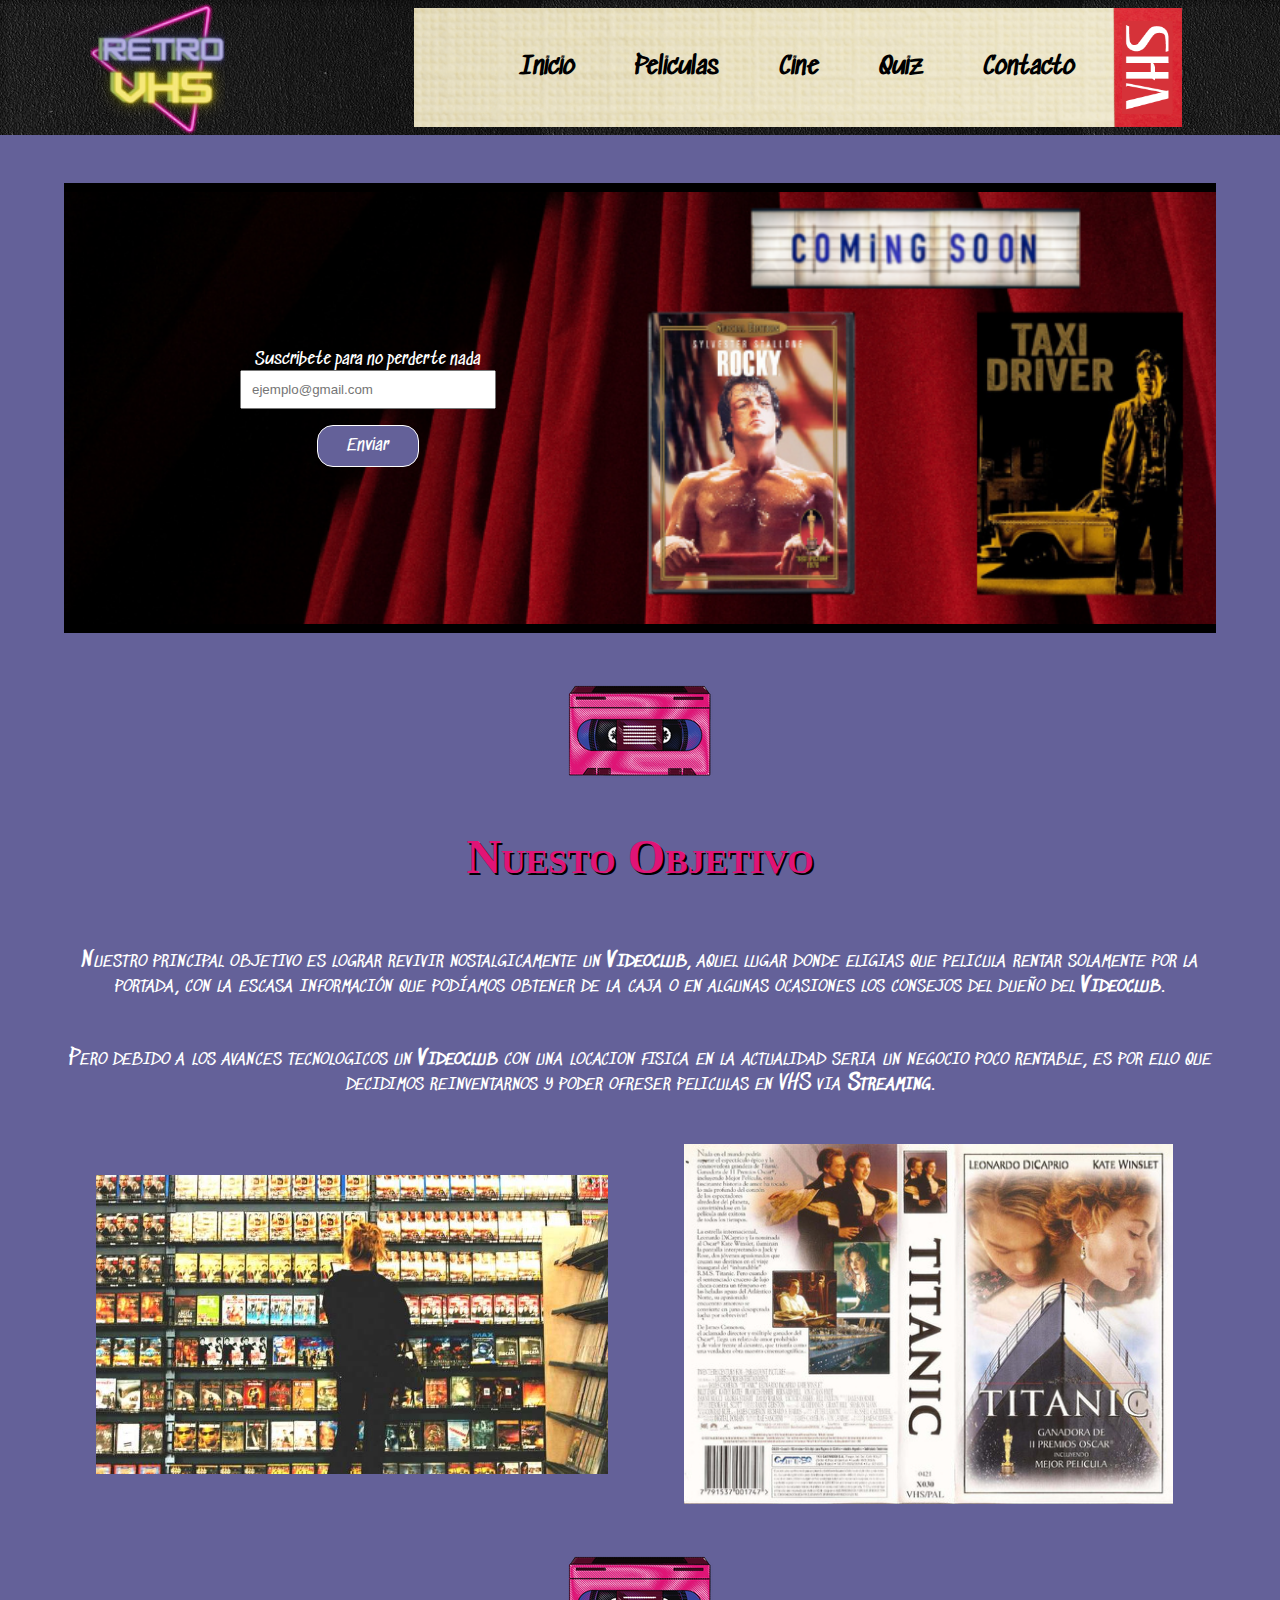
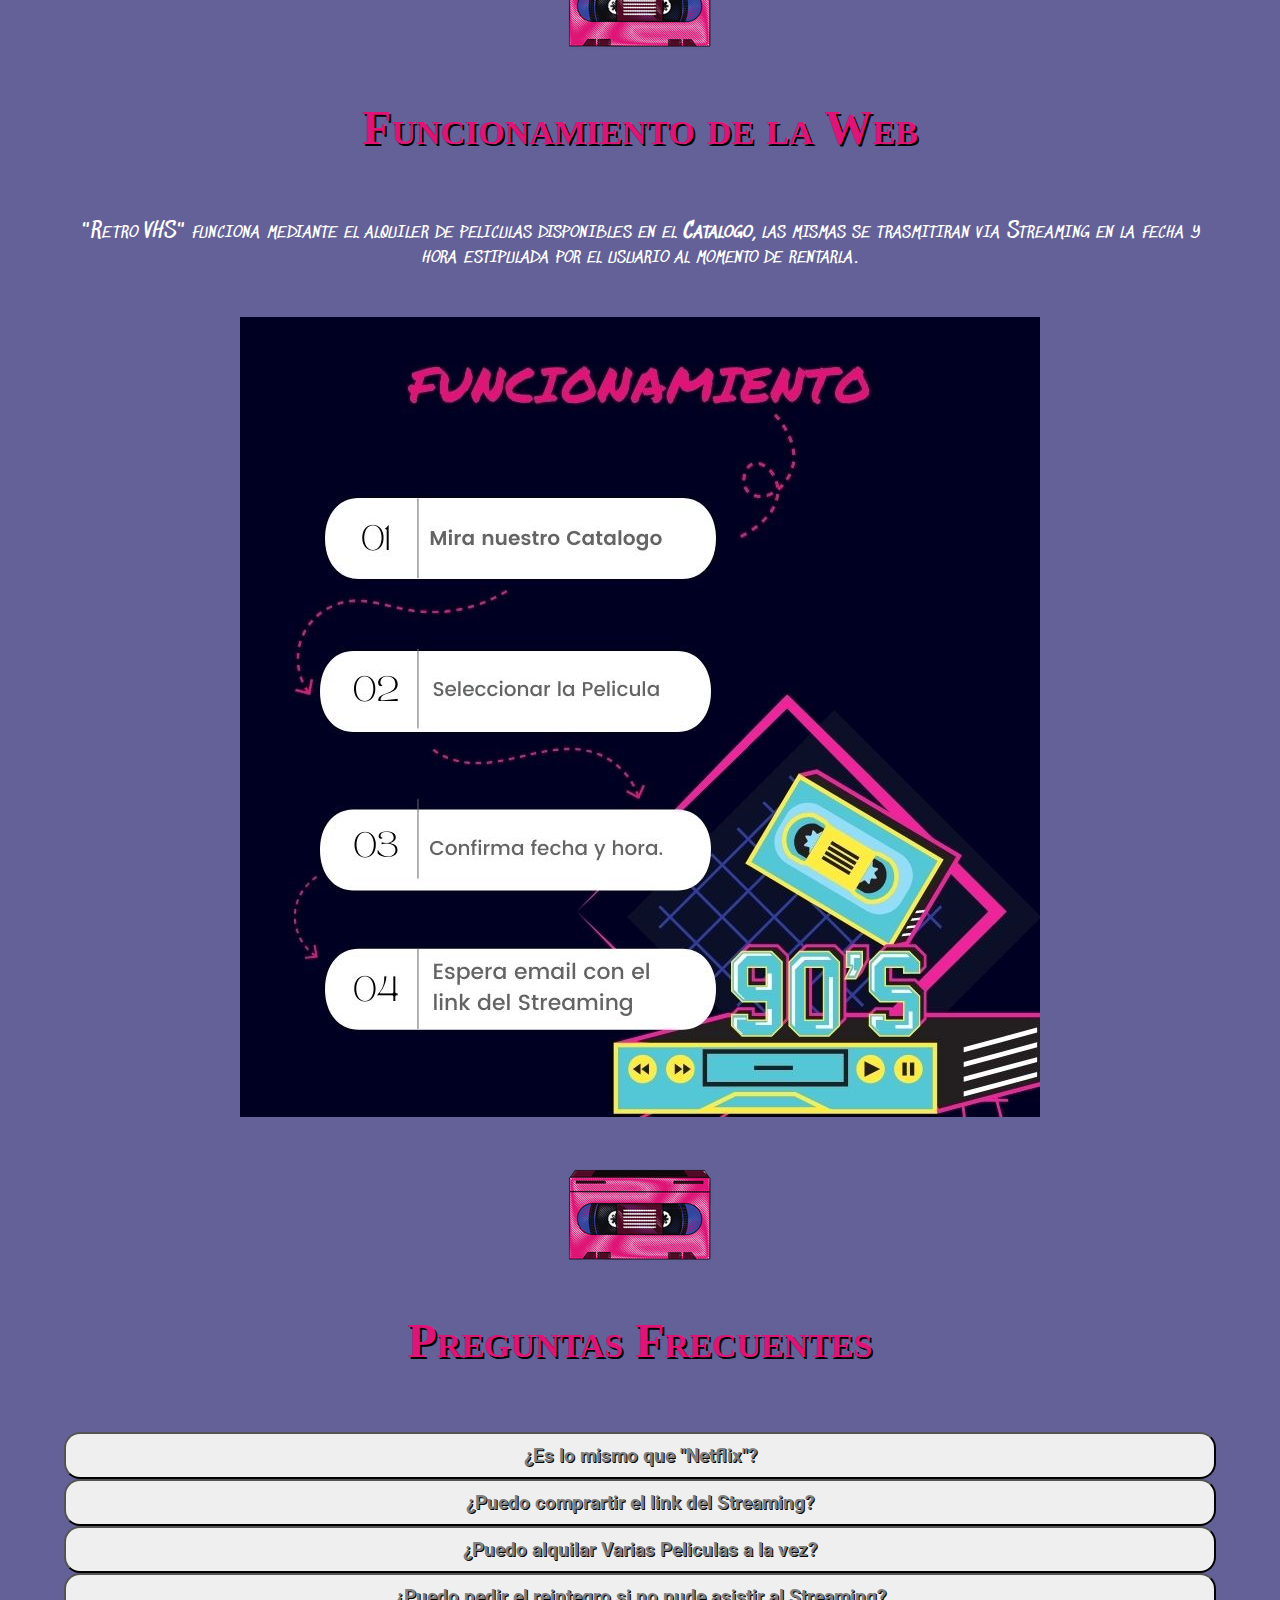
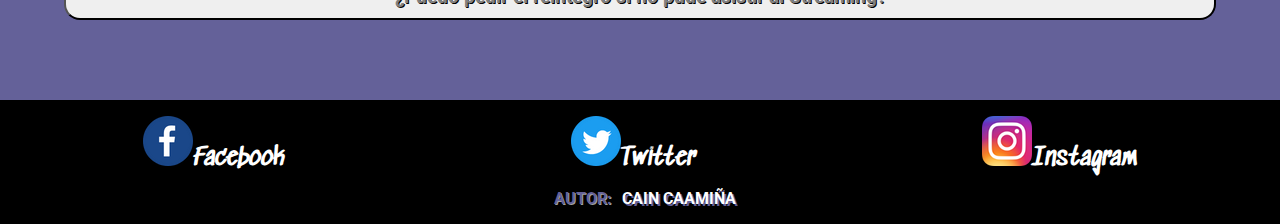
<file: index.html>
<!DOCTYPE html>
<html lang="es">
  <head>
    <meta charset="UTF-8" />
    <meta http-equiv="X-UA-Compatible" content="IE=edge" />
    <meta name="viewport" content="width=device-width, initial-scale=1.0" />
    <link rel="shortcut icon" href="./img/icono.ico" type="image/x-icon" />
    <link rel="stylesheet" href="./css/main.css" />
    <title>RetroVHS</title>
  </head>
  <body class="bodyInicio">
    <header class="header">
      <a href="./index.html"
        ><img class="logo" src="./img/logoDos.png" alt="logo"
      /></a>
      <nav class="navBar">
        <ul>
          <li><a href="./index.html">Inicio</a></li>
          <li><a href="./secciones/peliculas.html">Peliculas</a></li>
          <li><a href="./secciones/cine.html">Cine</a></li>
          <li><a href="./secciones/quiz.html">Quiz</a></li>
          <li><a href="./secciones/contacto.html">Contacto</a></li>
        </ul>
      </nav>
    </header>
    <main class="mainInicio">
      <div class="mainInicioHero">
        <section class="mainInicioHeroSub">
          <label for="email">Suscribete para no perderte nada</label>
          <input type="email" id="emailSub" placeholder="ejemplo@gmail.com" />
          <button id="btnSub">Enviar</button>
          <!-- BOTON DE SUBS-->
        </section>
      </div>
      <div class="separador">
        <img class="separadorImg" src="./img/separador.png" alt="separador" />
      </div>

      <div class="mainInicioObjetivo">
        <h2>Nuesto Objetivo</h2>
        <p>
          Nuestro principal objetivo es lograr revivir nostalgicamente un
          <strong>Videoclub</strong>, aquel lugar donde eligias que pelicula
          rentar solamente por la portada, con la escasa información que
          podíamos obtener de la caja o en algunas ocasiones los consejos del
          dueño del <strong>Videoclub</strong>.
        </p>
        <p>
          Pero debido a los avances tecnologicos un
          <strong>Videoclub</strong> con una locacion fisica en la actualidad
          seria un negocio poco rentable, es por ello que decidimos
          reinventarnos y poder ofreser peliculas en VHS via
          <strong>Streaming</strong>.
        </p>
        <div class="objetivoImg">
          <div class="objetivoImgUno"></div>
          <div class="objetivoImgDos"></div>
        </div>
      </div>
      <div class="separador">
        <img class="separadorImg" src="./img/separador.png" alt="separador" />
      </div>
      <div class="mainInicioFuncionamiento">
        <h2>Funcionamiento de la Web</h2>
        <p>
          "Retro VHS" funciona mediante el alquiler de peliculas disponibles en
          el <a href="./secciones/peliculas.html"><strong>Catalogo</strong></a
          >, las mismas se trasmitiran via Streaming en la fecha y hora
          estipulada por el usuario al momento de rentarla.
        </p>

        <div class="diagrama">
          <img src="./img/funcionamientoUno.jpg" alt="" />
        </div>
      </div>
      <div class="separador">
        <img class="separadorImg" src="./img/separador.png" alt="separador" />
      </div>
      <div class="mainInicioFAQ">
        <h2>Preguntas Frecuentes</h2>
        <div class="FAQUno">
          <button class="FAQBtn" id="FaqUno">
            ¿Es lo mismo que "Netflix"?
          </button>
          <p id="FAQTextoUno">
            No, en nuestra web podras encontrar paliculas clasicas, antiguas y
            descatalogadas que no podras encontrar facilmente. La pelicula se
            proyectara via Streaming sin pausa.
          </p>
        </div>
        <div class="FAQDos">
          <button class="FAQBtn" id="FaqDos">
            ¿Puedo comprartir el link del Streaming?
          </button>
          <p id="FAQTextoDos">
            No, la transicion en directo captura las direcciones IP que se
            conectan y solo permiten el acceso de un solo dispositivo.
          </p>
        </div>
        <div class="FAQTres">
          <button class="FAQBtn" id="FaqTres">
            ¿Puedo alquilar Varias Peliculas a la vez?
          </button>
          <p id="FAQTextoTres">
            No, lamentablemente por el momento el servicio de Streaming solo nos
            permite trasmitir durante un maximo de 2 horas, de igual manera esto
            se puede solucionar mediante la utilizacion de un unico link por
            pelicula.
          </p>
        </div>
        <div class="FAQCuatro">
          <button class="FAQBtn" id="FaqCuatro">
            ¿Puedo pedir el reintegro si no pude asistir al Streaming?
          </button>
          <p id="FAQTextoCuatro">
            Si, esto solo es posible si mediante el email de contacto
            "contacto@RetroVHS.com" 24hs antes del inicio de la pelicula. En
            caso contrario no sera posible realizar un reintegro del costo
            abonado.
          </p>
        </div>
      </div>
    </main>
    <footer class="footer">
      <div class="redesSociales">
        <h3><img src="./img/facebook.png" alt="facebook" />Facebook</h3>
        <h3><img src="./img/twitter.png" alt="facebook" />Twitter</h3>
        <h3><img src="./img/instagram.png" alt="facebook" />Instagram</h3>
      </div>
      <div class="autor">
        <a href="https://www.linkedin.com/in/caincaami%C3%B1a/"
          ><span>AUTOR:</span>CAIN CAAMIÑA</a
        >
      </div>
    </footer>
    <script src="./script/jquery-3.6.0.min.js"></script>
    <script src="./script/inicio.js"></script>
  </body>
</html>
</file>
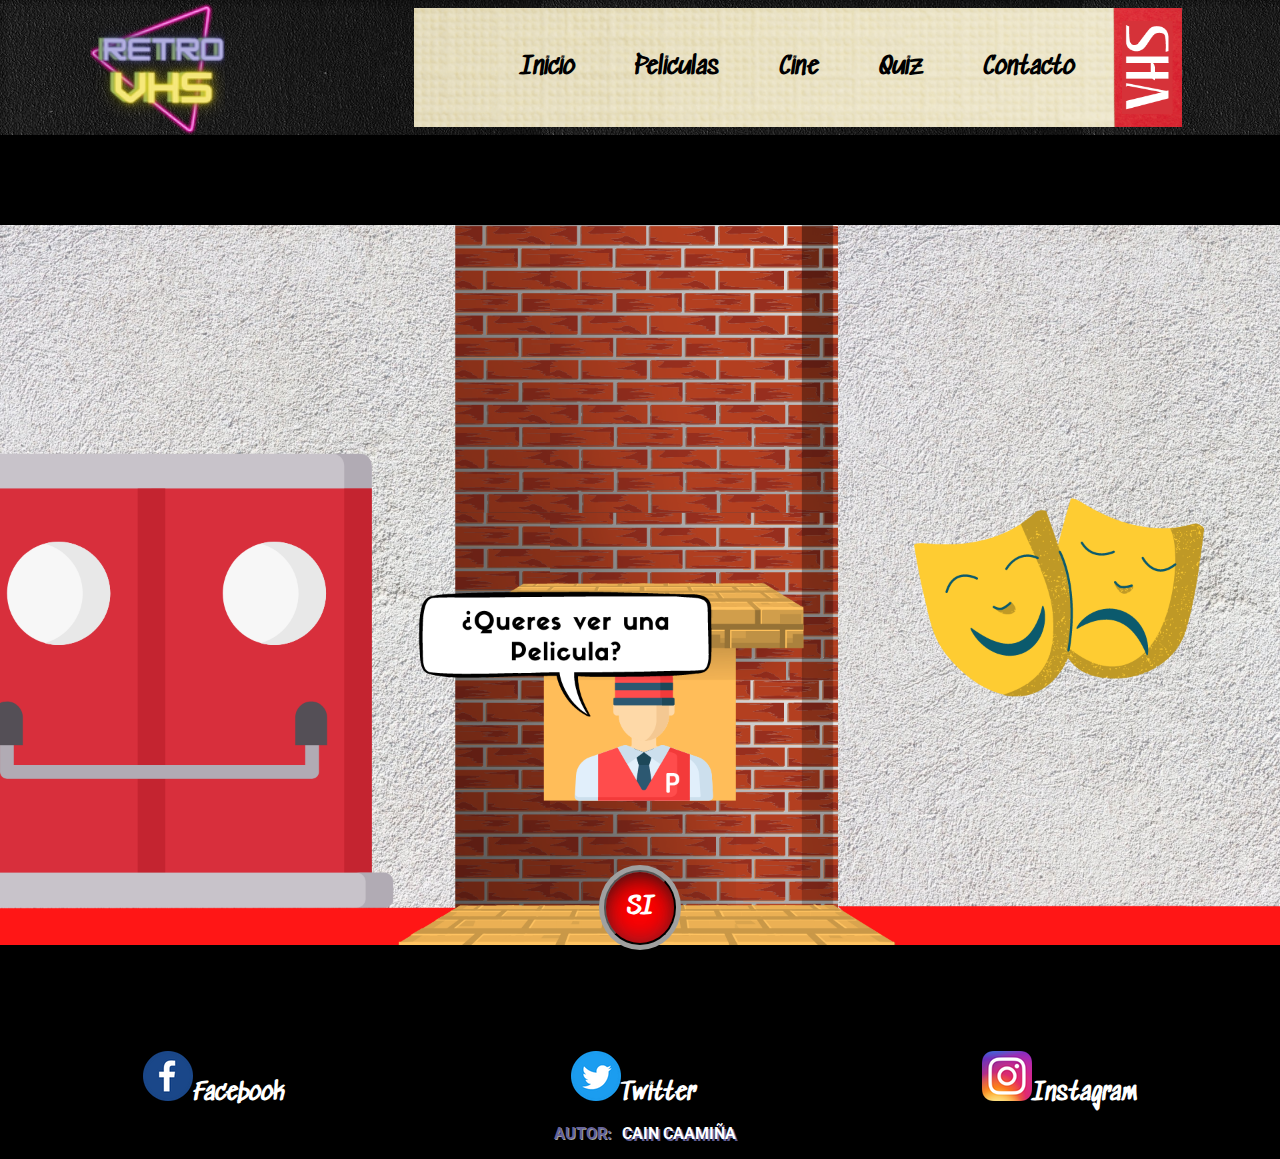
<file: secciones/cine.html>
<!DOCTYPE html>
<html lang="es">
  <head>
    <meta charset="UTF-8" />
    <meta http-equiv="X-UA-Compatible" content="IE=edge" />
    <meta name="viewport" content="width=device-width, initial-scale=1.0" />
    <link rel="shortcut icon" href="../img/icono.ico" type="image/x-icon" />
    <link rel="stylesheet" href="../css/main.css" />
    <title>RetroVHS</title>
  </head>
  <body class="bodyInicio">
    <header class="header">
      <a href="../index.html"
        ><img class="logo" src="../img/logoDos.png" alt="logo"
      /></a>
      <nav class="navBar">
        <ul>
          <li><a href="../index.html">Inicio</a></li>
          <li><a href="peliculas.html">Peliculas</a></li>
          <li><a href="cine.html">Cine</a></li>
          <li><a href="quiz.html">Quiz</a></li>
          <li><a href="contacto.html">Contacto</a></li>
        </ul>
      </nav>
    </header>
    <main class="mainCine">
      <div class="mainCineCartel" id="cartelCine">
        <div class="cartel">
          <img src="../img/cartelera.png" alt="cartelera" />
        </div>
      </div>
      <div class="mainCineBtn">
        <button id="botonCine">SI</button>
      </div>
    </main>
    <footer class="footer">
      <div class="redesSociales">
        <h3><img src="../img/facebook.png" alt="facebook" />Facebook</h3>
        <h3><img src="../img/twitter.png" alt="facebook" />Twitter</h3>
        <h3><img src="../img/instagram.png" alt="facebook" />Instagram</h3>
      </div>
      <div class="autor">
        <a href="https://www.linkedin.com/in/caincaami%C3%B1a/"
          ><span>AUTOR:</span>CAIN CAAMIÑA</a
        >
      </div>
    </footer>
    <script src="../script/jquery-3.6.0.min.js"></script>
    <script src="../script/cine.js"></script>
  </body>
</html>
</file>
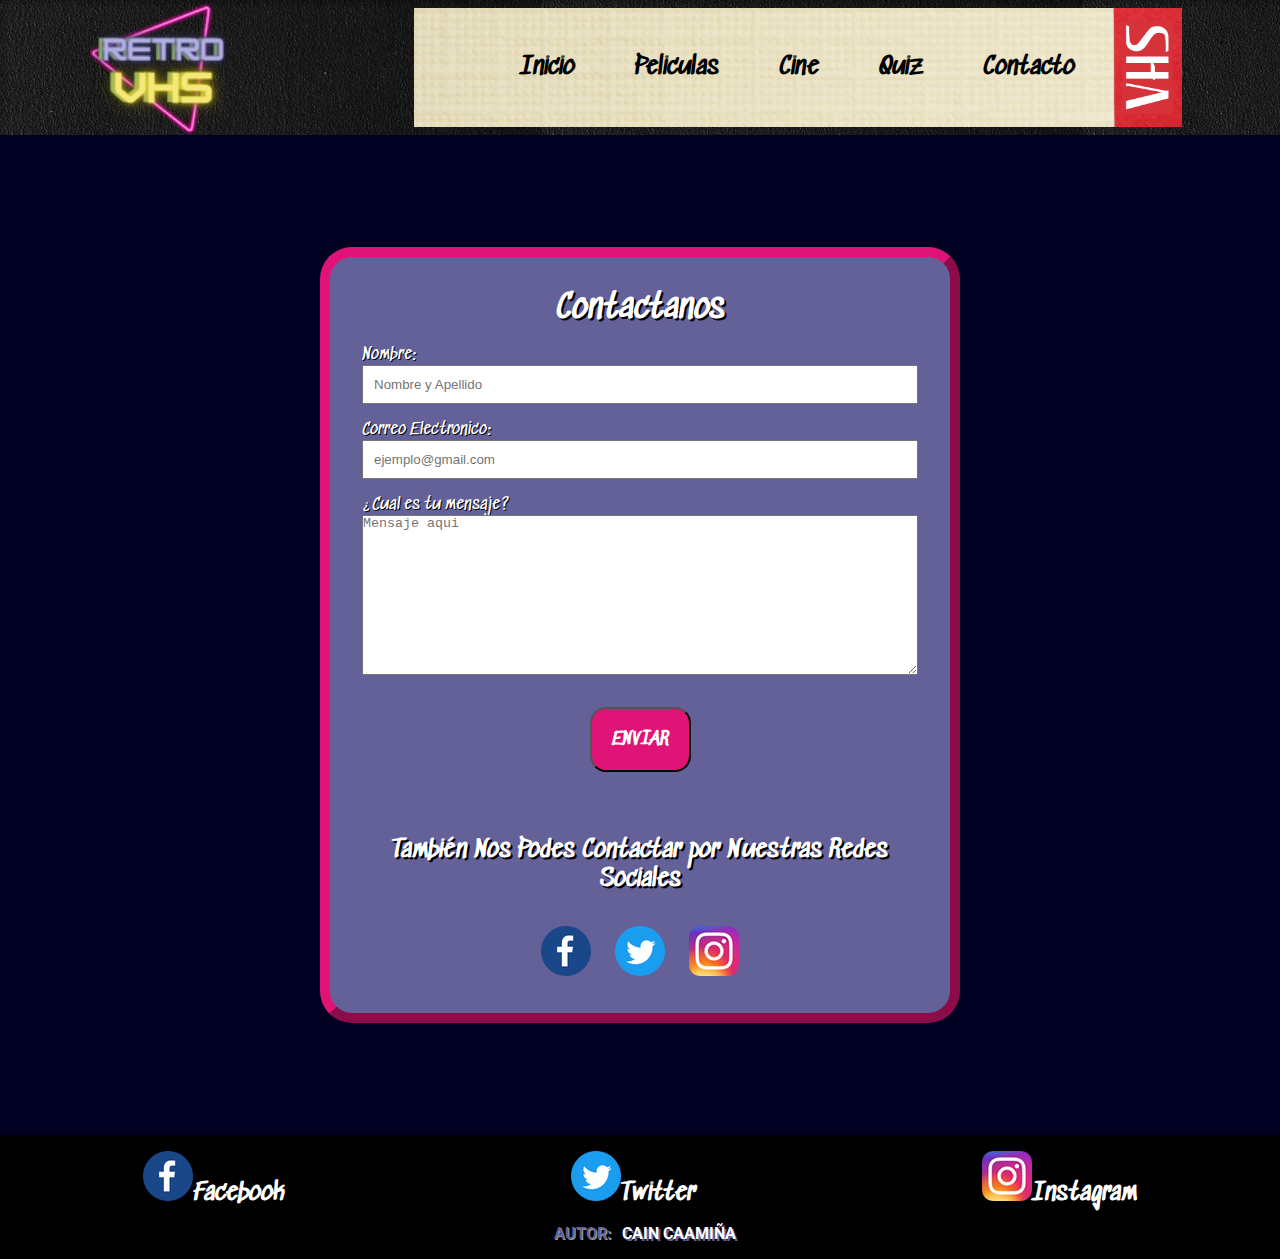
<file: secciones/contacto.html>
<!DOCTYPE html>
<html lang="es">
  <head>
    <meta charset="UTF-8" />
    <meta http-equiv="X-UA-Compatible" content="IE=edge" />
    <meta name="viewport" content="width=device-width, initial-scale=1.0" />
    <link rel="shortcut icon" href="../img/icono.ico" type="image/x-icon" />
    <link rel="stylesheet" href="../css/main.css" />
    <title>RetroVHS</title>
  </head>

  <body class="bodyInicio">
    <!---------------------------------------------
    HEADER CONTACTO
---------------------------------------------->
    <header class="header">
      <a href="../index.html"
        ><img class="logo" src="../img/logoDos.png" alt="logo"
      /></a>
      <nav class="navBar">
        <ul>
          <li><a href="../index.html">Inicio</a></li>
          <li><a href="peliculas.html">Peliculas</a></li>
          <li><a href="cine.html">Cine</a></li>
          <li><a href="quiz.html">Quiz</a></li>
          <li><a href="contacto.html">Contacto</a></li>
        </ul>
      </nav>
    </header>

    <!---------------------------------------------
    MAIN CONTACTO
     ---------------------------------------------->
    <main class="mainContacto">
      <div class="cajaFormulario">
        <section class="formulario">
          <h2 class="formularioTitulo">Contactanos</h2>
          <!-- nombre input -->
          <label class="form-label" for="nombre">Nombre:</label>
          <input
            class="form-control"
            id="contactoNombre"
            type="text"
            placeholder="Nombre y Apellido"
          />
          <!-- Email input -->

          <label class="form-label" for="email">Correo Electronico:</label>
          <input
            class="form-control"
            id="contactoEmail"
            type="email"
            placeholder="ejemplo@gmail.com"
          />

          <!-- Mensaje input -->

          <label class="form-label" for="mensaje">¿Cual es tu mensaje?</label>
          <textarea
            class="form-control"
            id="contactoTexto"
            type="text"
            placeholder="Mensaje aqui"
            style="height: 10rem"
          ></textarea>

          <button type="submit" class="contactoBoton">ENVIAR</button>
        </section>

        <div class="redes">
          <h2 class="redesTitulo">
            También Nos Podes Contactar por Nuestras Redes Sociales
          </h2>
          <section>
            <!-- Facebook -->
            <a href="#"
              ><img src="../img/facebook.png" alt="logo de facebook"
            /></a>
            <!-- Twitter -->
            <a href="#"
              ><img src="../img/twitter.png" alt="logo de twitter"
            /></a>
            <!-- Instagram -->
            <a href="#"
              ><img src="../img/instagram.png" alt="logo de instagram"
            /></a>
          </section>
        </div>
      </div>
    </main>

    <!---------------------------------------------
    FOOTER CONTACTO
     ---------------------------------------------->
    <footer class="footer">
      <div class="redesSociales">
        <h3><img src="../img/facebook.png" alt="facebook" />Facebook</h3>
        <h3><img src="../img/twitter.png" alt="facebook" />Twitter</h3>
        <h3><img src="../img/instagram.png" alt="facebook" />Instagram</h3>
      </div>
      <div class="autor">
        <a href="https://www.linkedin.com/in/caincaami%C3%B1a/"
          ><span>AUTOR:</span>CAIN CAAMIÑA</a
        >
      </div>
    </footer>
    <script src="../script/jquery-3.6.0.min.js"></script>
    <script src="../script/contacto.js"></script>
  </body>
</html>
</file>
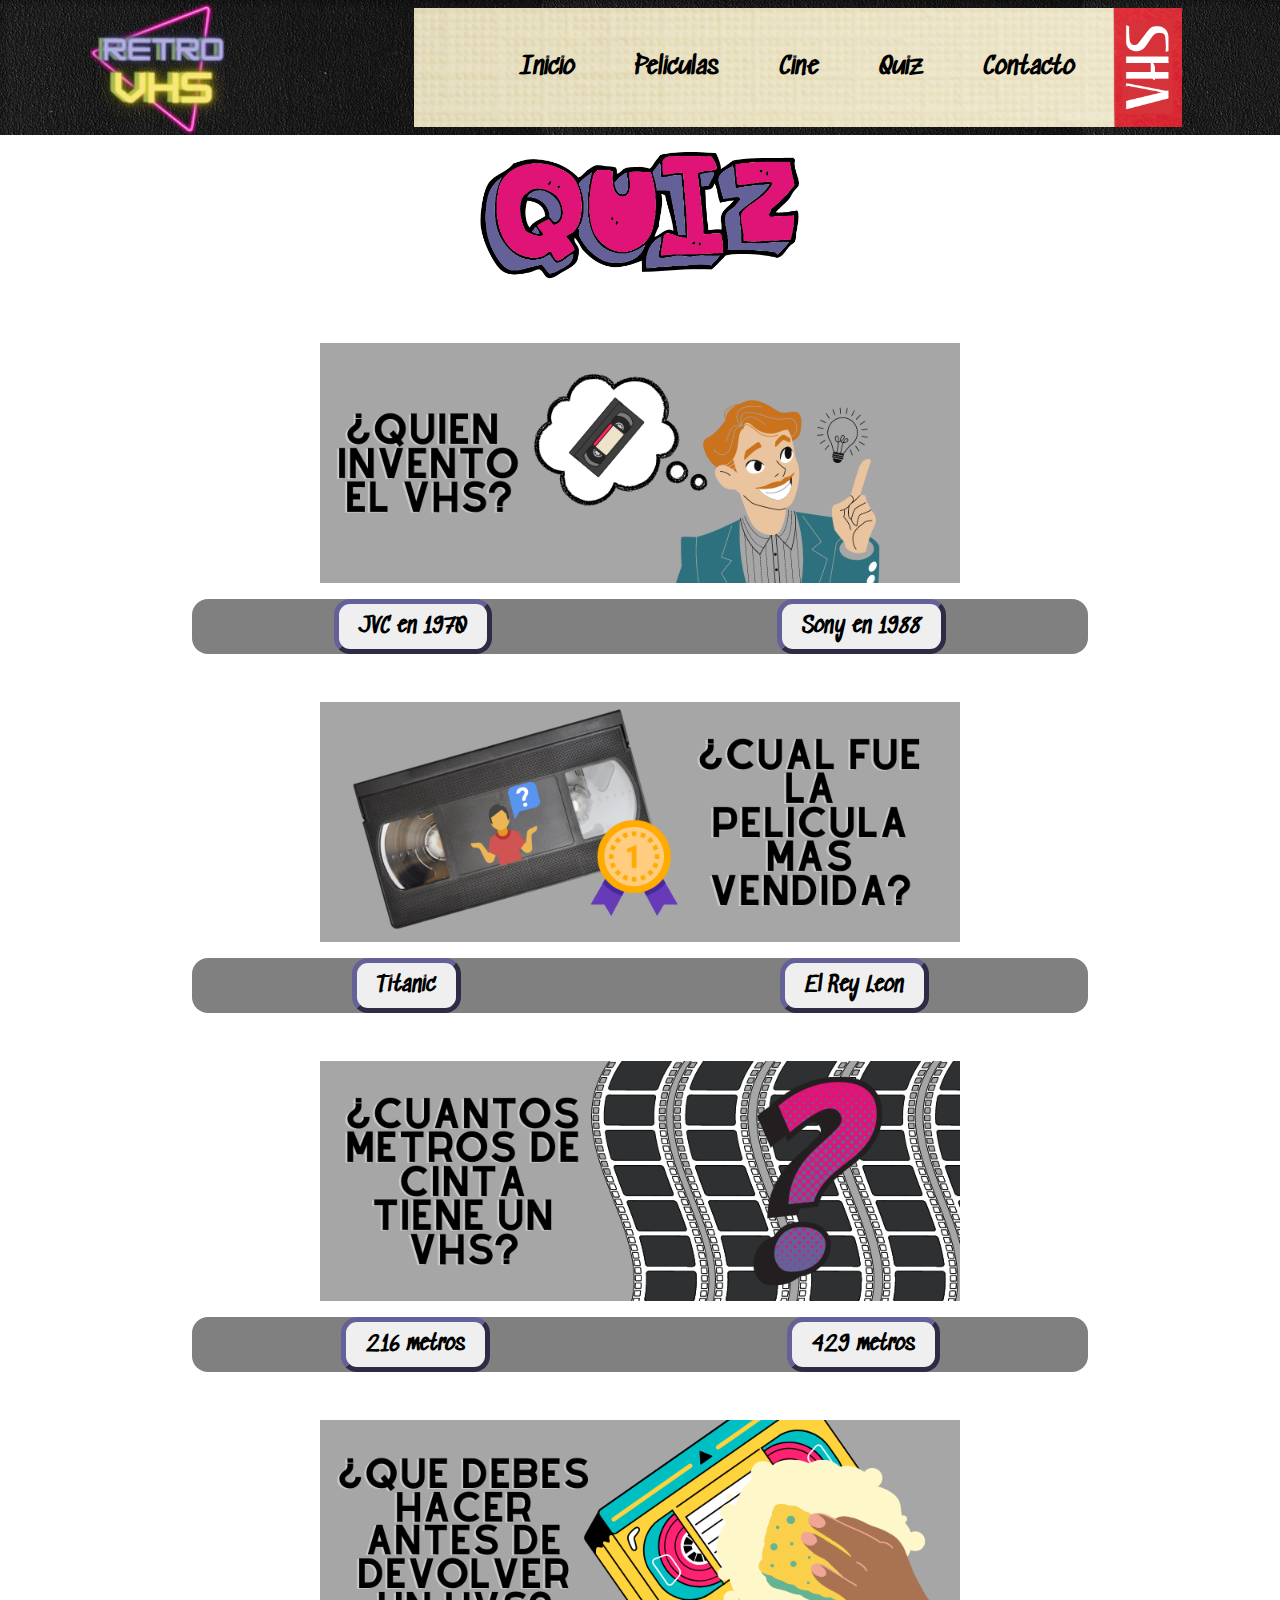
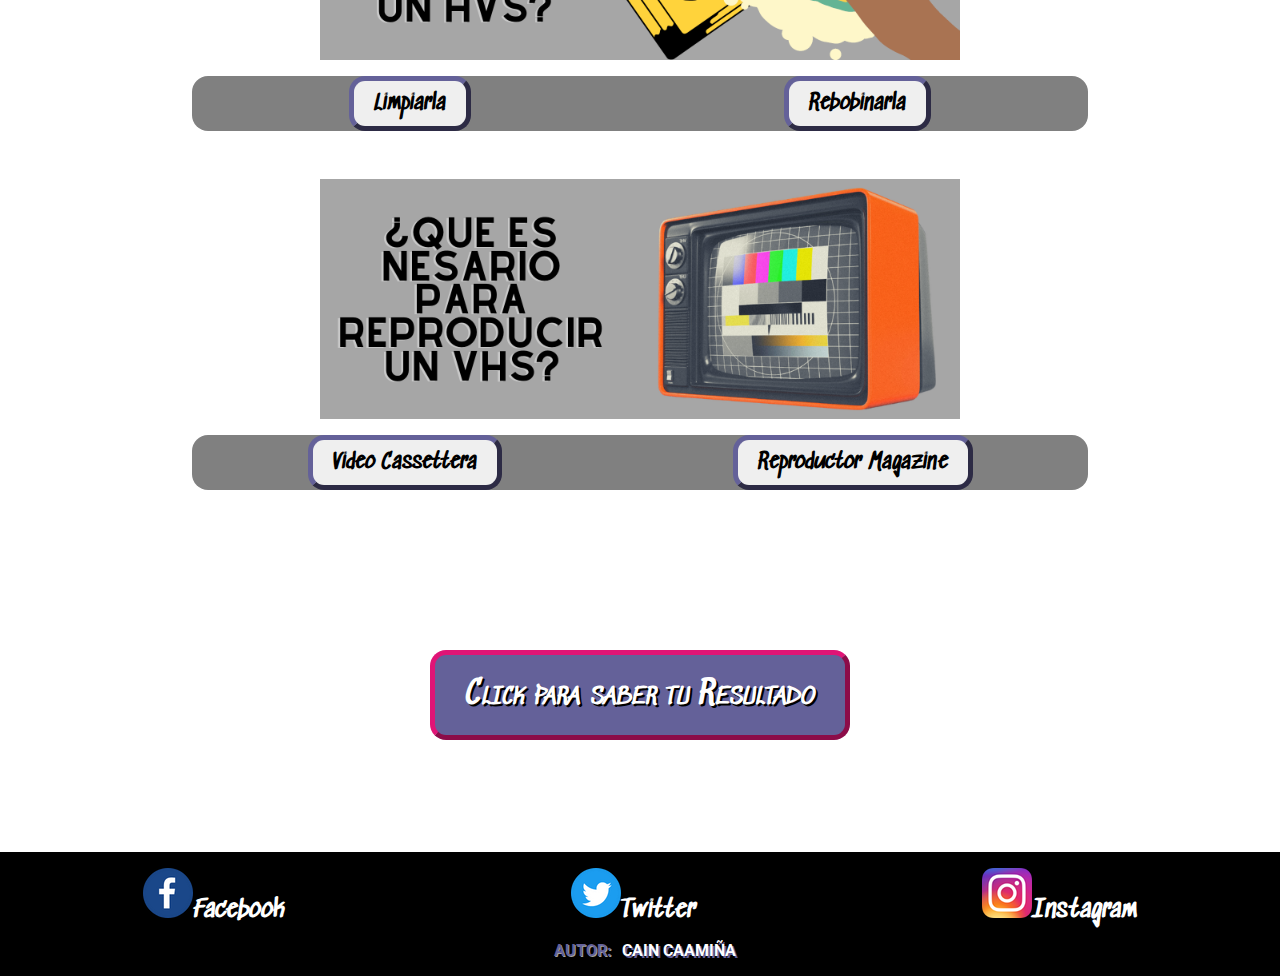
<file: secciones/quiz.html>
<!DOCTYPE html>
<html lang="es">
  <head>
    <meta charset="UTF-8" />
    <meta http-equiv="X-UA-Compatible" content="IE=edge" />
    <meta name="viewport" content="width=device-width, initial-scale=1.0" />
    <link rel="shortcut icon" href="../img/icono.ico" type="image/x-icon" />
    <link rel="stylesheet" href="../css/main.css" />
    <title>RetroVHS</title>
  </head>
  <body class="bodyInicio">
    <!---------------------------------------------
    HEADER QUIZ
     ---------------------------------------------->
    <header class="header">
      <a href="../index.html"
        ><img class="logo" src="../img/logoDos.png" alt="logo"
      /></a>
      <nav class="navBar">
        <ul>
          <li><a href="../index.html">Inicio</a></li>
          <li><a href="peliculas.html">Peliculas</a></li>
          <li><a href="cine.html">Cine</a></li>
          <li><a href="quiz.html">Quiz</a></li>
          <li><a href="contacto.html">Contacto</a></li>
        </ul>
      </nav>
    </header>
    <!---------------------------------------------
    MAIN QUIZ
     ---------------------------------------------->
    <main class="mainQuiz">
      <img class="mainQuizLogo" src="../img/quiz.png" alt="logo quiz" />
      <!-- Pregunta N°1 -->
      <div class="quizUno">
        <div class="preguntaUno"></div>
        <div class="respuestasUno">
          <button class="quizBtn bienUno">JVC en 1970</button>
          <button class="quizBtn malUno">Sony en 1988</button>
        </div>
      </div>
      <!-- Pregunta N°2 -->
      <div class="quizDos">
        <div class="preguntaDos"></div>
        <div class="respuestasDos">
          <button class="quizBtn malDos">Titanic</button>
          <button class="quizBtn bienDos">El Rey Leon</button>
        </div>
      </div>
      <!-- Pregunta N°3 -->
      <div class="quizTres">
        <div class="preguntaTres"></div>
        <div class="respuestasTres">
          <button class="quizBtn malTres">216 metros</button>
          <button class="quizBtn bienTres">429 metros</button>
        </div>
      </div>
      <!-- Pregunta N°4 -->
      <div class="quizCuatro">
        <div class="preguntaCuatro"></div>
        <div class="respuestasCuatro">
          <button class="quizBtn malCuatro">Limpiarla</button>
          <button class="quizBtn bienCuatro">Rebobinarla</button>
        </div>
      </div>
      <!-- Pregunta N°5 -->
      <div class="quizCinco">
        <div class="preguntaCinco"></div>
        <div class="respuestasCinco">
          <button class="quizBtn bienCinco">Video Cassettera</button>
          <button class="quizBtn malCinco">Reproductor Magazine</button>
        </div>
      </div>

      <!-- Resultado -->
      <div class="resultado">
        <button class="resultadoBtn">Click para saber tu Resultado</button>
        <p class="resultadoTexto"></p>
      </div>
    </main>
    <!---------------------------------------------
    FOOTER QUIZ
     ---------------------------------------------->
    <footer class="footer">
      <div class="redesSociales">
        <h3><img src="../img/facebook.png" alt="facebook" />Facebook</h3>
        <h3><img src="../img/twitter.png" alt="facebook" />Twitter</h3>
        <h3><img src="../img/instagram.png" alt="facebook" />Instagram</h3>
      </div>
      <div class="autor">
        <a href="https://www.linkedin.com/in/caincaami%C3%B1a/"
          ><span>AUTOR:</span>CAIN CAAMIÑA</a
        >
      </div>
    </footer>
    <script src="../script/jquery-3.6.0.min.js"></script>
    <script src="../script/quiz.js"></script>
  </body>
</html>
</file>
<file: css/main.css>
@import url("https://fonts.googleapis.com/css2?family=Dancing+Script:wght@400;700&family=Sedgwick+Ave&display=swap");
@import url("https://fonts.googleapis.com/css2?family=Roboto:ital,wght@0,300;0,400;0,500;0,700;0,900;1,300;1,500;1,700&display=swap");
* {
  list-style: none;
  text-decoration: none;
  margin: 0;
  padding: 0;
  -webkit-box-sizing: border-box;
          box-sizing: border-box;
}

.bodyInicio {
  display: -ms-grid;
  display: grid;
  grid-area: "header header header", "main main main", "footer footer footer";
}

/*========================================
              HEADER
=========================================*/
.header {
  grid-area: "header";
  height: 15vh;
  background-image: url(../img/texturaVHS2.jpg);
  display: -webkit-box;
  display: -ms-flexbox;
  display: flex;
  -ms-flex-pack: distribute;
      justify-content: space-around;
}

.header .logo {
  height: 100%;
}

.header .navBar {
  width: 60vw;
  background-image: url(../img/caraturaDos.png);
  background-position: center;
  background-repeat: no-repeat;
  background-size: cover;
  margin: 0.5rem !important;
  display: -webkit-box;
  display: -ms-flexbox;
  display: flex;
  -webkit-box-pack: center;
      -ms-flex-pack: center;
          justify-content: center;
  -webkit-box-align: center;
      -ms-flex-align: center;
          align-items: center;
}

.header .navBar ul {
  display: -webkit-box;
  display: -ms-flexbox;
  display: flex;
  width: 80%;
  -ms-flex-pack: distribute;
      justify-content: space-around;
  font-family: "Sedgwick Ave", cursive;
  font-size: 1.5rem;
  font-weight: bold;
}

.header .navBar ul a {
  color: black;
}

.header .navBar ul a:hover {
  color: #646199;
  text-shadow: #202020 1px 2px;
}

/*========================================
                MAIN INICIO
  =========================================*/
.mainInicio {
  grid-area: "main";
  background-color: #646199;
  color: white;
}

.mainInicioHero {
  margin: auto;
  width: 90vw;
  height: 50vh;
  margin-top: 3rem;
  background-color: black;
  background-image: url(../img/hero.png);
  background-size: contain;
  background-position: right;
  background-repeat: no-repeat;
  display: -webkit-box;
  display: -ms-flexbox;
  display: flex;
  -webkit-box-pack: left;
      -ms-flex-pack: left;
          justify-content: left;
  -webkit-box-align: center;
      -ms-flex-align: center;
          align-items: center;
}

.mainInicioHeroSub {
  width: 40vw;
  height: 70%;
  display: -webkit-box;
  display: -ms-flexbox;
  display: flex;
  margin-left: 3rem;
  -webkit-box-orient: vertical;
  -webkit-box-direction: normal;
      -ms-flex-direction: column;
          flex-direction: column;
  -webkit-box-pack: center;
      -ms-flex-pack: center;
          justify-content: center;
  -webkit-box-align: center;
      -ms-flex-align: center;
          align-items: center;
  font-family: "Sedgwick Ave", cursive;
}

.mainInicioHeroSub h3 {
  margin-bottom: 1rem;
}

.mainInicioHeroSub input {
  width: 50%;
  padding: 10px;
}

.mainInicioHeroSub button {
  margin-top: 1rem;
  padding: 10px;
  width: 20%;
  border-radius: 1rem;
  cursor: pointer;
  background: #646199;
  color: white;
  font-family: "Sedgwick Ave", cursive;
  font-size: 1rem;
  border: 1px solid white;
}

.mainInicioHeroSub button:hover {
  color: #646199;
  background-color: white;
  border: 1px solid #646199;
}

.mainInicio h2 {
  font-variant-caps: small-caps;
  font-size: 3rem;
  text-align: center;
  color: #e01476;
  text-shadow: black 2px 2px;
  margin-bottom: 4rem;
}

.mainInicio p {
  margin-top: 1rem;
  font-family: "Sedgwick Ave", cursive;
  text-align: center;
  font-size: 1.3rem;
  font-variant-caps: small-caps;
  margin-bottom: 3rem;
}

.mainInicioObjetivo {
  width: 90vw;
  margin: auto;
}

.mainInicioObjetivo .objetivoImg {
  width: 90vw;
  height: 40vh;
  margin: auto;
  display: -webkit-box;
  display: -ms-flexbox;
  display: flex;
  -ms-flex-pack: distribute;
      justify-content: space-around;
}

.mainInicioObjetivo .objetivoImgUno {
  width: 40vw;
  background-image: url(../img/objetivoUno.jpg);
  background-size: contain;
  background-position: center;
  background-repeat: no-repeat;
}

.mainInicioObjetivo .objetivoImgDos {
  width: 40vw;
  background-image: url(../img/objetivoDos.jpg);
  background-size: contain;
  background-position: center;
  background-repeat: no-repeat;
}

.mainInicioFuncionamiento {
  width: 90vw;
  margin: auto;
}

.mainInicioFuncionamiento a {
  color: white;
}

.mainInicioFuncionamiento a:hover {
  color: white;
  text-shadow: black 1px 2px;
}

.mainInicioFuncionamiento .diagrama {
  display: -webkit-box;
  display: -ms-flexbox;
  display: flex;
  -webkit-box-pack: center;
      -ms-flex-pack: center;
          justify-content: center;
  -webkit-box-align: center;
      -ms-flex-align: center;
          align-items: center;
}

.mainInicioFAQ {
  width: 90vw;
  margin: auto;
  margin-bottom: 5rem;
}

.mainInicioFAQ .FAQBtn {
  width: 90vw;
  padding: 10px;
  border-radius: 1rem;
  font-family: "Roboto", sans-serif;
  font-size: 1.2rem;
  font-weight: bold;
  color: gray;
  text-shadow: black 1px 1px;
  cursor: pointer;
}

.mainInicioFAQ .FAQBtn:hover {
  background-color: #53c7c7;
  color: white;
}

.separador {
  margin: 3rem 1rem;
  display: -webkit-box;
  display: -ms-flexbox;
  display: flex;
  -webkit-box-pack: center;
      -ms-flex-pack: center;
          justify-content: center;
}

#FAQTextoUno {
  display: none;
}

#FAQTextoDos {
  display: none;
}

#FAQTextoTres {
  display: none;
}

#FAQTextoCuatro {
  display: none;
}

/*========================================
                FOOTER
  =========================================*/
.footer {
  grid-area: "footer";
  background-color: black;
}

.footer .redesSociales {
  display: -webkit-box;
  display: -ms-flexbox;
  display: flex;
  -ms-flex-pack: distribute;
      justify-content: space-around;
  margin-top: 1rem;
}

.footer .redesSociales h3 {
  color: white;
  font-family: "Sedgwick Ave", cursive;
  font-size: 1.5rem;
}

.footer .autor {
  display: -webkit-box;
  display: -ms-flexbox;
  display: flex;
  -webkit-box-pack: center;
      -ms-flex-pack: center;
          justify-content: center;
  -webkit-box-align: center;
      -ms-flex-align: center;
          align-items: center;
  margin: 1rem;
  font-family: "Roboto", sans-serif;
}

.footer .autor span {
  color: #646199;
  font-weight: bold;
  text-shadow: #a1a1a1 1px 1px;
  padding: 10px;
}

.footer .autor a {
  color: white;
  font-weight: bold;
  text-shadow: #646199 2px 2px;
}

.mainPeliculas {
  grid-area: "main";
  background-color: #000022;
}

.cajaFilms {
  display: -webkit-box;
  display: -ms-flexbox;
  display: flex;
  -webkit-box-pack: center;
      -ms-flex-pack: center;
          justify-content: center;
  -webkit-box-align: center;
      -ms-flex-align: center;
          align-items: center;
}

.mainCine {
  grid-area: "main";
  height: 100vh;
  background-color: black;
  background-image: url(../img/fondoCine.png);
  background-size: contain;
  background-position: center;
  background-position: center;
  background-repeat: no-repeat;
  display: -webkit-box;
  display: -ms-flexbox;
  display: flex;
  -webkit-box-orient: vertical;
  -webkit-box-direction: normal;
      -ms-flex-direction: column;
          flex-direction: column;
  -ms-flex-pack: distribute;
      justify-content: space-around;
  -webkit-box-align: center;
      -ms-flex-align: center;
          align-items: center;
}

.mainCineCartel {
  padding-bottom: 10rem;
}

.mainCineBtn {
  display: -webkit-box;
  display: -ms-flexbox;
  display: flex;
  -webkit-box-pack: center;
      -ms-flex-pack: center;
          justify-content: center;
  -webkit-box-align: center;
      -ms-flex-align: center;
          align-items: center;
}

.mainCine button {
  border-radius: 50%;
  padding: 1.3rem;
  color: white;
  background-color: red;
  font-size: 1.5rem;
  font-weight: bold;
  font-family: "Sedgwick Ave", cursive;
  -webkit-box-shadow: 0px 0px 0px 5px #a0a0a0, inset 0px 10px 27px -8px #141414, inset 0px -10px 27px -8px #a31925, 5px 5px 15px 5px rgba(0, 0, 0, 0);
          box-shadow: 0px 0px 0px 5px #a0a0a0, inset 0px 10px 27px -8px #141414, inset 0px -10px 27px -8px #a31925, 5px 5px 15px 5px rgba(0, 0, 0, 0);
  cursor: pointer;
}

#cartelCine {
  visibility: hidden;
}

.mainQuiz {
  grid-area: "main";
  display: -webkit-box;
  display: -ms-flexbox;
  display: flex;
  -webkit-box-orient: vertical;
  -webkit-box-direction: normal;
      -ms-flex-direction: column;
          flex-direction: column;
  -ms-flex-pack: distribute;
      justify-content: space-around;
  -webkit-box-align: center;
      -ms-flex-align: center;
          align-items: center;
}

.mainQuizLogo {
  width: 20rem;
}

.mainQuiz .quizUno {
  width: 70%;
}

.mainQuiz .quizUno .preguntaUno {
  height: 15rem;
  background-image: url(../img/quizUno.png);
  background-repeat: no-repeat;
  background-position: center;
  background-size: contain;
  margin-top: 3rem;
}

.mainQuiz .quizUno .respuestasUno {
  margin-top: 1rem;
  border-radius: 1rem;
  background-color: grey;
  display: -webkit-box;
  display: -ms-flexbox;
  display: flex;
  -ms-flex-pack: distribute;
      justify-content: space-around;
}

.mainQuiz .quizDos {
  width: 70%;
}

.mainQuiz .quizDos .preguntaDos {
  height: 15rem;
  background-image: url(../img/quizDos.png);
  background-repeat: no-repeat;
  background-position: center;
  background-size: contain;
  margin-top: 3rem;
}

.mainQuiz .quizDos .respuestasDos {
  margin-top: 1rem;
  border-radius: 1rem;
  background-color: grey;
  display: -webkit-box;
  display: -ms-flexbox;
  display: flex;
  -ms-flex-pack: distribute;
      justify-content: space-around;
}

.mainQuiz .quizTres {
  width: 70%;
}

.mainQuiz .quizTres .preguntaTres {
  height: 15rem;
  background-image: url(../img/quizTres.png);
  background-repeat: no-repeat;
  background-position: center;
  background-size: contain;
  margin-top: 3rem;
}

.mainQuiz .quizTres .respuestasTres {
  margin-top: 1rem;
  border-radius: 1rem;
  background-color: grey;
  display: -webkit-box;
  display: -ms-flexbox;
  display: flex;
  -ms-flex-pack: distribute;
      justify-content: space-around;
}

.mainQuiz .quizCuatro {
  width: 70%;
}

.mainQuiz .quizCuatro .preguntaCuatro {
  height: 15rem;
  background-image: url(../img/quizCuatro.png);
  background-repeat: no-repeat;
  background-position: center;
  background-size: contain;
  margin-top: 3rem;
}

.mainQuiz .quizCuatro .respuestasCuatro {
  margin-top: 1rem;
  border-radius: 1rem;
  background-color: grey;
  display: -webkit-box;
  display: -ms-flexbox;
  display: flex;
  -ms-flex-pack: distribute;
      justify-content: space-around;
}

.mainQuiz .quizCinco {
  width: 70%;
}

.mainQuiz .quizCinco .preguntaCinco {
  height: 15rem;
  background-image: url(../img/quizCinco.png);
  background-repeat: no-repeat;
  background-position: center;
  background-size: contain;
  margin-top: 3rem;
}

.mainQuiz .quizCinco .respuestasCinco {
  margin-top: 1rem;
  border-radius: 1rem;
  background-color: grey;
  display: -webkit-box;
  display: -ms-flexbox;
  display: flex;
  -ms-flex-pack: distribute;
      justify-content: space-around;
}

.quizBtn {
  padding: 10px 20px;
  border-radius: 1rem;
  border: 5px outset #646199;
  font-family: "Sedgwick Ave", cursive;
  font-size: 1.3rem;
  font-weight: bold;
  cursor: pointer;
}

.resultado {
  margin-top: 10rem;
  margin-bottom: 5rem;
  width: 70%;
  display: -webkit-box;
  display: -ms-flexbox;
  display: flex;
  -webkit-box-orient: vertical;
  -webkit-box-direction: normal;
      -ms-flex-direction: column;
          flex-direction: column;
  -webkit-box-pack: center;
      -ms-flex-pack: center;
          justify-content: center;
  -webkit-box-align: center;
      -ms-flex-align: center;
          align-items: center;
}

.resultadoBtn {
  padding: 20px 30px;
  border-radius: 1rem;
  background-color: #646199;
  border: 5px outset #e01476;
  color: white;
  text-shadow: black 2px 2px;
  font-family: "Sedgwick Ave", cursive;
  font-size: 2rem;
  font-weight: bold;
  cursor: pointer;
  font-variant-caps: small-caps;
}

.resultadoBtn:hover {
  background-color: #e01476;
  border: 5px outset #646199;
  color: black;
  text-shadow: white 1px 1px;
}

.resultadoTexto {
  padding: 1rem;
  text-align: center;
  font-family: "Sedgwick Ave", cursive;
  font-size: 1.3rem;
  font-weight: bold;
}

.mainContacto {
  grid-area: "main";
  background-color: #000022;
  color: white;
  display: -webkit-box;
  display: -ms-flexbox;
  display: flex;
  -webkit-box-pack: center;
      -ms-flex-pack: center;
          justify-content: center;
  -webkit-box-align: center;
      -ms-flex-align: center;
          align-items: center;
}

.mainContacto .cajaFormulario {
  border: 10px outset #e01476;
  border-radius: 2rem;
  background-color: #646199;
  margin: 7rem 0;
  width: 50vw;
}

.mainContacto .cajaFormulario .formulario {
  padding: 2rem;
  display: -webkit-box;
  display: -ms-flexbox;
  display: flex;
  -webkit-box-orient: vertical;
  -webkit-box-direction: normal;
      -ms-flex-direction: column;
          flex-direction: column;
  font-family: "Sedgwick Ave", cursive;
  text-shadow: black 1px 1px;
}

.mainContacto .cajaFormulario .formulario h2 {
  text-align: center;
  text-shadow: black 2px 2px;
  font-size: 2rem;
}

.mainContacto .cajaFormulario .formulario label {
  margin-top: 1rem;
}

.mainContacto .cajaFormulario .formulario input {
  padding: 10px;
}

.mainContacto .cajaFormulario .formulario textarea {
  min-height: 100px;
  max-height: 200px;
  min-width: 100%;
  max-width: 100%;
  color: black;
}

.mainContacto .cajaFormulario .formulario button {
  margin: auto;
  margin-top: 2rem;
  padding: 20px;
  border-radius: 1rem;
  background-color: #e01476;
  color: white;
  font-family: "Sedgwick Ave", cursive;
  font-weight: bold;
  font-size: 1.1rem;
  cursor: pointer;
}

.mainContacto .cajaFormulario .redes {
  padding: 2rem;
  text-align: center;
  font-family: "Sedgwick Ave", cursive;
  text-shadow: black 2px 2px;
}

.mainContacto .cajaFormulario .redes h2 {
  margin-bottom: 2rem;
}

.mainContacto .cajaFormulario .redes a {
  padding: 10px;
}

/*====================================
CONFIGURACION DE CONFIRMACION
===================================*/
.confirmacion {
  color: #000;
  overflow-x: hidden;
  height: 100%;
  background-color: #000022 !important;
  background-repeat: no-repeat;
  padding: 0px !important;
}

.confirmacion .container-fluid {
  padding-top: 120px !important;
  padding-bottom: 120px !important;
}

.confirmacion .card {
  -webkit-box-shadow: 0px 4px 8px 0px #7986cb;
          box-shadow: 0px 4px 8px 0px #7986cb;
}

.confirmacion input {
  padding: 10px 20px !important;
  border: 1px solid #000 !important;
  border-radius: 10px;
  -webkit-box-sizing: border-box;
          box-sizing: border-box;
  background-color: #616161 !important;
  color: #fff !important;
  font-size: 16px;
  letter-spacing: 1px;
  width: 180px;
}

.confirmacion input:focus {
  -webkit-box-shadow: none !important;
  box-shadow: none !important;
  border: 1px solid #512da8;
  outline-width: 0;
}

.confirmacion ::-webkit-input-placeholder {
  color: #fff;
  opacity: 1;
}

.confirmacion :-ms-input-placeholder {
  color: #fff;
  opacity: 1;
}

.confirmacion ::-ms-input-placeholder {
  color: #fff;
  opacity: 1;
}

.confirmacion ::placeholder {
  color: #fff;
  opacity: 1;
}

:-ms-input-placeholder {
  color: #fff;
}

::-ms-input-placeholder {
  color: #fff;
}

button:focus {
  -webkit-box-shadow: none !important;
  box-shadow: none !important;
  outline-width: 0;
}

.datepicker {
  background-color: #000 !important;
  color: #fff !important;
  border: none;
  padding: 10px !important;
}

.datepicker-dropdown:after {
  border-bottom: 6px solid #000;
}

thead tr:nth-child(3) th {
  color: #fff !important;
  font-weight: bold;
  padding-top: 20px;
  padding-bottom: 10px;
}

.dow,
.old-day,
.day,
.new-day {
  width: 40px !important;
  height: 40px !important;
  border-radius: 0px !important;
}

.old-day:hover,
.day:hover,
.new-day:hover,
.month:hover,
.year:hover,
.decade:hover,
.century:hover {
  border-radius: 6px !important;
  background-color: #eee;
  color: #000;
}

.active {
  border-radius: 6px !important;
  background-image: -webkit-gradient(linear, left top, left bottom, from(#90caf9), to(#64b5f6)) !important;
  background-image: linear-gradient(#90caf9, #64b5f6) !important;
  color: #000 !important;
}

.disabled {
  color: #616161 !important;
}

.prev,
.next,
.datepicker-switch {
  border-radius: 0 !important;
  padding: 20px 10px !important;
  text-transform: uppercase;
  font-size: 20px;
  color: #fff !important;
  opacity: 0.8;
}

.prev:hover,
.next:hover,
.datepicker-switch:hover {
  background-color: inherit !important;
  opacity: 1;
}

.cell {
  border: 1px solid #bdbdbd;
  margin: 2px;
  cursor: pointer;
}

.cell:hover {
  border: 1px solid #3d5afe;
}

.cell.select {
  background-color: #3d5afe;
  color: #fff;
}

.fa-calendar {
  color: #fff;
  font-size: 30px;
  padding-top: 8px;
  padding-left: 5px;
  cursor: pointer;
}

.superiorConfirmacion {
  display: -webkit-box;
  display: -ms-flexbox;
  display: flex;
  -webkit-box-orient: vertical;
  -webkit-box-direction: normal;
      -ms-flex-direction: column;
          flex-direction: column;
  -webkit-box-pack: center;
      -ms-flex-pack: center;
          justify-content: center;
  -webkit-box-align: center;
      -ms-flex-align: center;
          align-items: center;
}

.superiorConfirmacion a {
  margin-top: 2rem;
  margin-bottom: 3rem;
  border: 3px outset #e01476;
}

.superiorConfirmacion h1 {
  color: #e01476;
  font-family: "Sedgwick Ave", cursive;
  font-size: 3rem;
  font-weight: bold;
  text-shadow: white 1px 1px;
  text-decoration: underline;
}

.confirmacionBtn {
  display: -webkit-box;
  display: -ms-flexbox;
  display: flex;
  -webkit-box-pack: center;
      -ms-flex-pack: center;
          justify-content: center;
  -webkit-box-orient: vertical;
  -webkit-box-direction: normal;
      -ms-flex-direction: column;
          flex-direction: column;
  -webkit-box-align: center;
      -ms-flex-align: center;
          align-items: center;
  margin-top: 3rem;
  margin-bottom: 3rem;
}

.confirmacionBtn button {
  border: 3px outset #e01476;
}

.confirmacionBtnTexto {
  color: green;
  font-size: 2rem;
  font-weight: bold;
  font-family: "Sedgwick Ave", cursive;
  margin-top: 1rem;
  visibility: hidden;
  text-shadow: black 1px 1px;
}
/*# sourceMappingURL=main.css.map */
</file>
